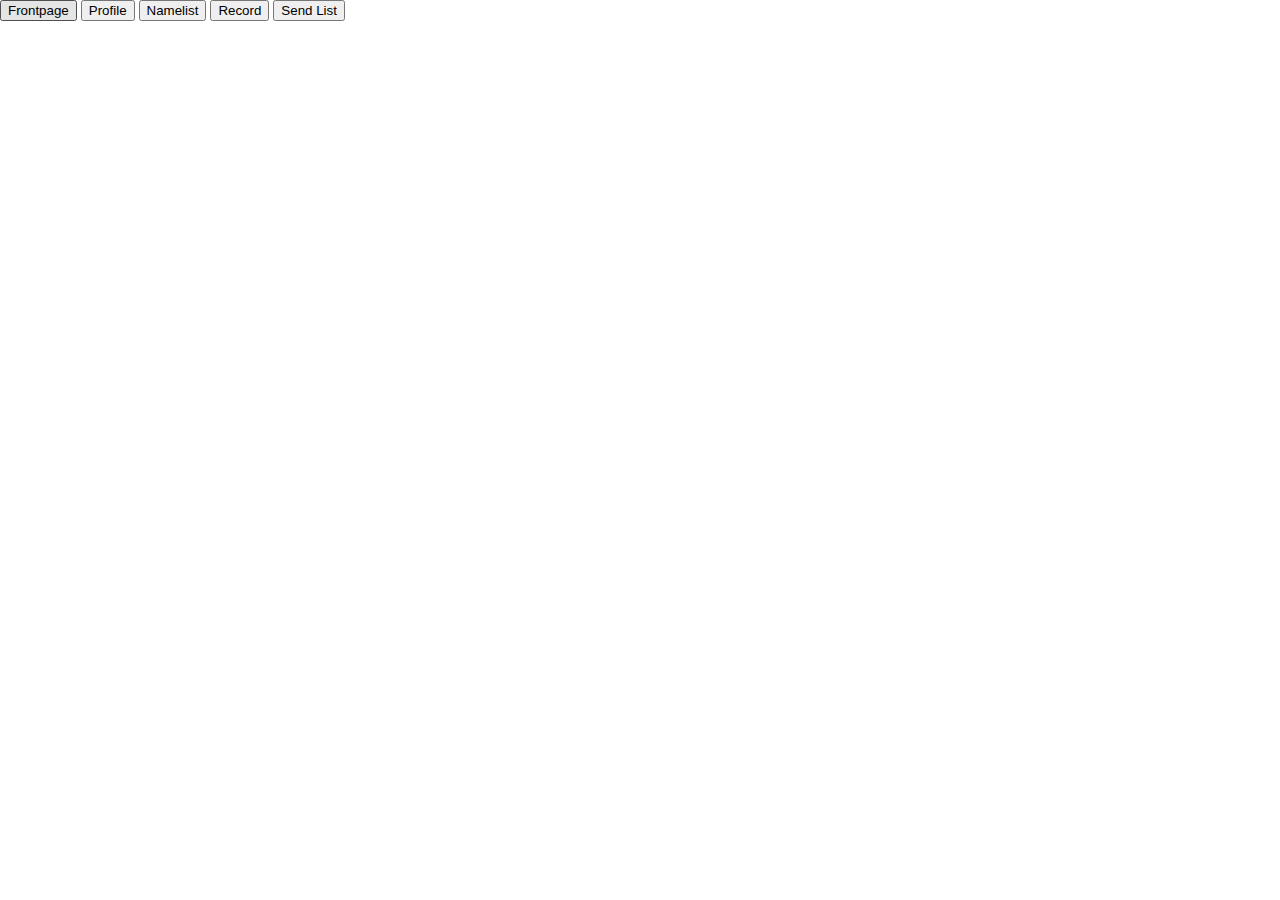
<file: index.html>
<!DOCTYPE html>
<html>
    <head>
        <meta charset="utf-8">
        <title>Privileged app</title>
        <meta name="description" content="A privileged app stub">

        <meta name="viewport" content="width=device-width">
        <link rel="stylesheet" href="css/app.css">

        <script type="text/javascript" src="js/app.js" defer></script>

    </head>
    <body>

        <a href="frontPage.html"><button>Frontpage</button></a>
        <a href="profile.html"><button>Profile</button></a>
        <a href="Namelist.html"><button>Namelist</button></a>
        <a href="record.html"><button>Record</button></a>
        <a href="sendlist.html"><button>Send List</button></a>

    </body>
</html>
</file>
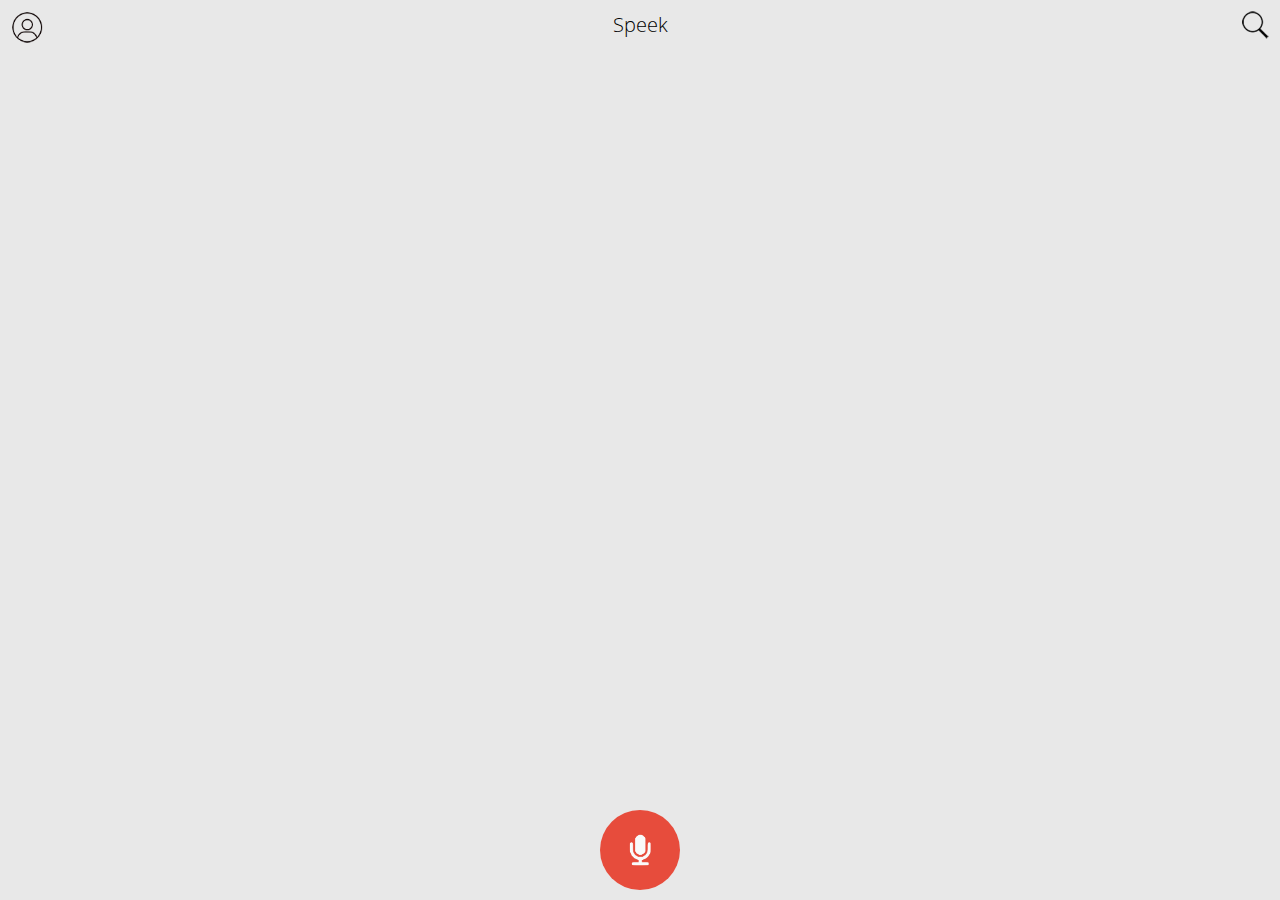
<file: frontPage.html>
<!DOCTYPE html>
<html>

<head>
<title>FrontPage</title>
  <link rel="stylesheet" type="text/css" href="//fonts.googleapis.com/css?family=Open+Sans" />
	<script src="./js/jquery.js"></script>
	<link type="text/css" href="./css/style_frontpage.css" rel="stylesheet"/>

    <meta name="viewport" content="width=device-width, initial-scale=1.0, maximum-scale=1.0">
    <script type="text/javascript" src="js/jstorage.js"></script>
    <script type="text/javascript" src="js/swift.js"></script>
    <script type="text/javascript" src="js/rebound.js"></script>
    <script type="text/javascript" src="js/parse.js"></script>
    <script type="text/javascript" src="js/api_auth.js"></script>
    <script type="text/javascript" src="/js/front_page.js" defer></script>

    <style>
        #speek-button{
            height: 80px;
            width: 80px;
            border-radius: 50%;
            background: url(./img/icons/mic.png) center no-repeat, #e74c3c;
            background-size: 50%;
            position: fixed;
            bottom: 10px;
            left: 50%;
            margin-left: -40px;
            border: 0px solid #ccc;
            z-index: 9999;
        }
    </style>
</head>
<body>
	<header>
		<a href="profile.html"><img id="bprofile" src="./img/icons/profile_button.png"></a>
		<div id="App_Name">Speek</div>
		<a href="Namelist.html"><img id="bsearch" src="./img/icons/search_button.png"></a>
	</header>
<div id="wrapper">
	<div id="scroller"></div>
</div>

<div id="record-wrapper">
    <div id="timer">
        <div id="timer-inner"></div>
        <span id="current-time">0</span>
    </div>

    <canvas id="visualiser"></canvas>

</div>
<div id="speek-button"></div>
</body>

</html>
</file>
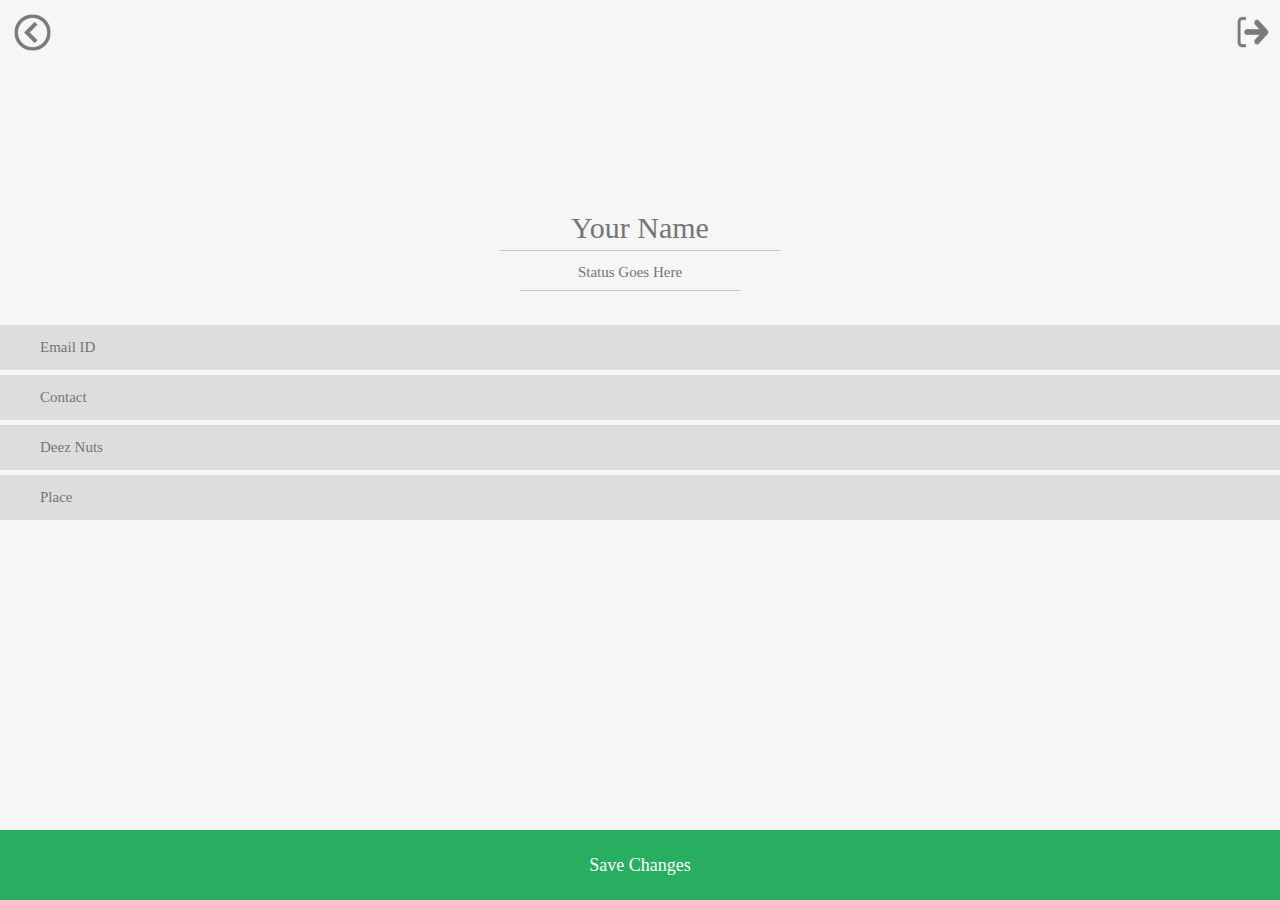
<file: profile.html>
<!DOCTYPE html>
<html>
    <head>
        <meta charset="utf-8">
        <title>Your Profile</title>
        <meta name="profile" content="View your Profile details">

        <link rel="stylesheet" href="css/profile.css">
        <meta name="viewport" content="width=device-width, initial-scale=1.0, maximum-scale=1.0">
        <script type="text/javascript" src="js/jquery.js"></script>
        <script src="js/parse.js" type="text/javascript"></script>
        <script src="js/jstorage.js" type="text/javascript"></script>
        <script type="text/javascript" src="js/profile.js" defer></script>
    </head>
    <body>


    <div id="wrapper">
        <div id="header">
            <a href="frontPage.html">
              <img src="img/icons/back.png" height="45" width="45" style="padding:5px; opacity:0.5;" />
            </a>
            <img id="lgout" src="./img/icons/lgout.png">
        </div>
        <input id="profile-image-upload" class="hidden" type="file">
        <div id="prfpic"></div>
        <input id="prfname" class="input underlined" placeholder="Your Name" />
        <br>
        <input id="status" class="input underlined" placeholder="Status Goes Here" />
        <div id="details">
          <ul>
		          <li><input class="input" type="email" id="name" name="Name" placeholder="Email ID" /></li>
		          <li><input class="input" type="tel" id="email" name="email" placeholder="Contact" /></li>
		          <li><input class="input" type="tel" id="phone" name="Name" placeholder="Deez Nuts" /></li>
		          <li><input class="input" type="text" id="school" name="Name" placeholder="Place" /></li>
          </ul>
        </div>
        <div class="footer" id="submit"> Save Changes </div>
	  </div>
    </body>
</html>
</file>
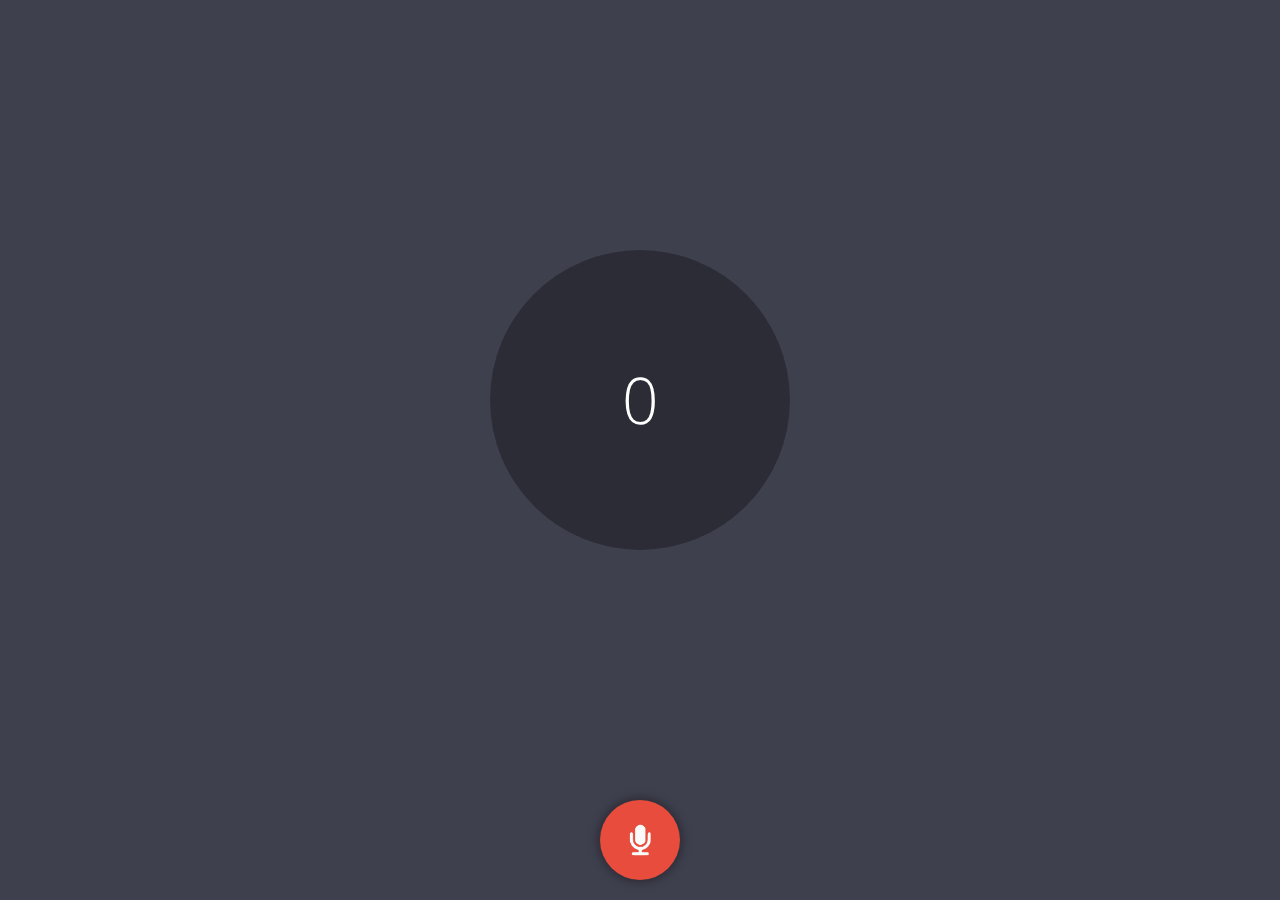
<file: record.html>
<!DOCTYPE html>
    <head>
        <meta charset="utf-8">
        <link href='https://fonts.googleapis.com/css?family=Open+Sans:400,300,600' rel='stylesheet' type='text/css'>
        <script type="text/javascript" src="js/jquery.js"></script>
        <script type="text/javascript" src="js/swift.js"></script>
        <script type="text/javascript" src="js/rebound.js"></script>
        <script type="text/javascript" src="js/record.js" defer></script>
        <style>

        *{
          user-select: none;
          -webkit-touch-callout: none;
          -webkit-user-select: none;
          -khtml-user-select: none;
          -moz-user-select: none;
          -ms-user-select: none;
          user-select: none;
        }

        html, body {
          margin: 0;
          padding: 0;
          width: 100%;
          height: 100%;
          font-family: 'Open Sans', sans-serif;
        }

        #wrapper{
            height: 100%;
            width: 100%;
            background: #3F404E;
            z-index: 1000;
            color: #fff;
            font-weight: 100;
        }

        #speek-button{
            height: 80px;
            width: 80px;
            border-radius: 50%;
            background: url(img/icons/mic.png) center no-repeat, #e74c3c;
            background-size: 50%;
            position: absolute;
            bottom: 20px;
            left: 50%;
            margin-left: -40px;
            box-shadow: 0px 0px 10px 3px rgba(0, 0, 0, 0.3);
        }

        #timer, #timer-inner{
            width: 300px;
            height: 300px;
            text-align: center;
            font-size: 64px;
            position: absolute;
            top: 50%;
            left: 50%;
            border-radius: 50%;
            background: rgba(0,0,0,0.3);
            line-height: 300px;
            margin-top: -200px;
            margin-left: -150px;
            z-index: 100;
        }
        #timer-inner{
            background: rgba(255, 255, 255, 0.3);
            transform: scale(0);
            -webkit-transform: scale(0);
            -moz-transform: scale(0);
            margin-top: -150px;

            transition: all 1s linear;
            -moz-transition: all 1s linear;
            -webkit-transition: all 1s linear;
        }
        #visualiser{
            width: 100%;
            height: 300px;
            background: none;
            top: 50%;
            position: absolute;
            margin-top: -200px;
        }

        </style>
    </head>
    <body>

        <div id="wrapper">
            <div id="timer">
                <div id="timer-inner"></div>
                <span id="current-time">0</span>
            </div>

            <canvas id="visualiser"></canvas>

            <div id="speek-button"></div>
        </div>
    </body>
</html>
</file>
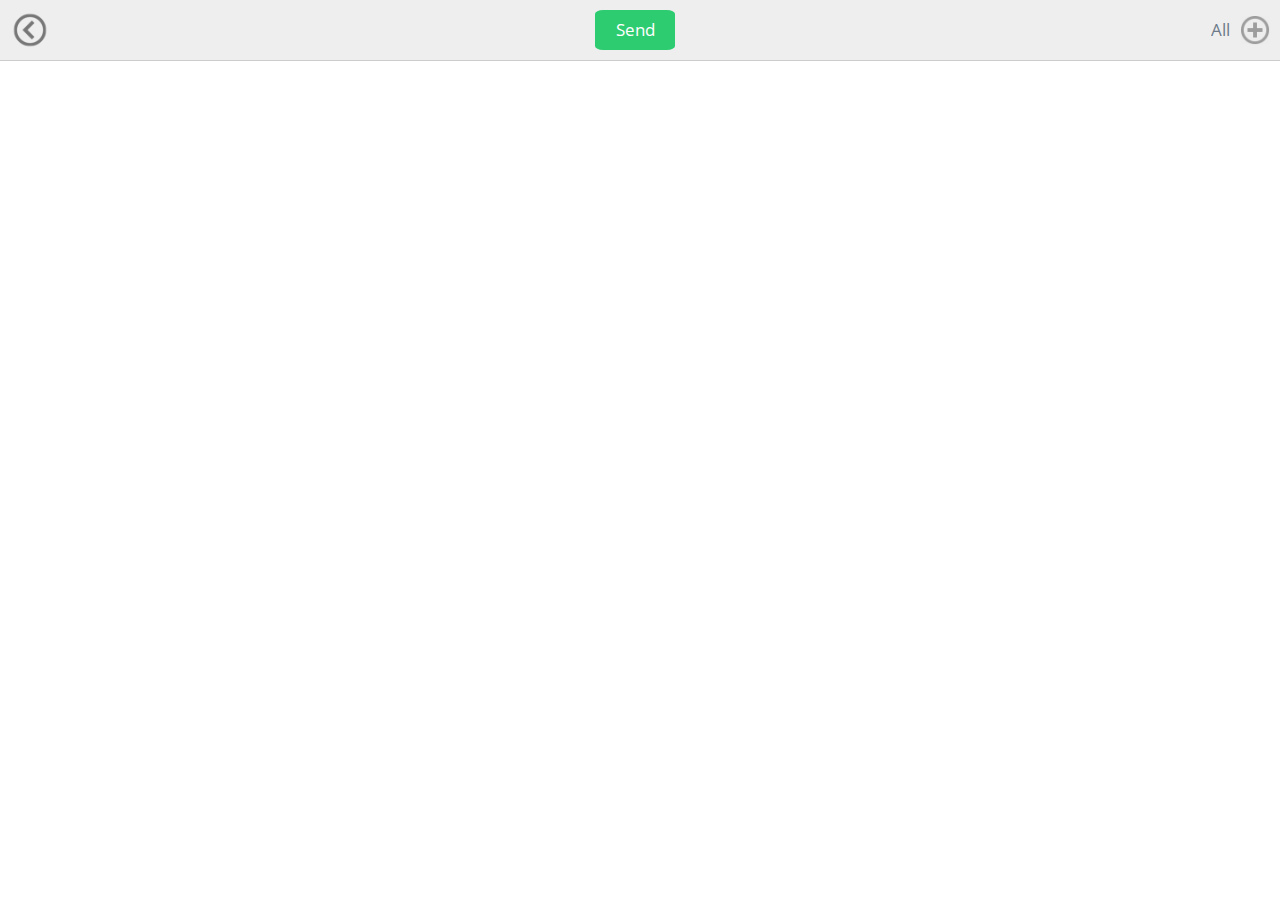
<file: sendlist.html>
<!doctype html>
<head>
  <title>Search Bar for Names to send message to</title>
  <link href='https://fonts.googleapis.com/css?family=Open+Sans:400,300,600' rel='stylesheet' type='text/css'>
  <meta name="viewport" content="width=device-width, initial-scale=1.0, maximum-scale=1.0">
    <script type="text/javascript" src="js/jquery.js"></script>
  <script src='js/sendlist.js' defer></script>
  <script type="text/javascript" src="js/parse.js"></script>
  <script type="text/javascript" src="js/api_auth.js" ></script>

  <style>

    body,html{
      margin: 0px;
      width: 100%;
      overflow-x: hidden;
    }

    *{
      font-family: 'Open Sans', sans-serif;
      background-color: #fff;
    }

    #headerMenu{
      position: fixed;
      top: 0px;
      border-bottom: 1px solid #ccc;
      height: 60px;
      width: 100%;
      color: #6c7a89;
      font-size: 17px;
      line-height: 80px;
      background-color: #eee;
      z-index: 1000;
    }

    #wrapper{
      margin-top: 61px;
      width: 100%;
      height: 100%;
      position: relative;
      overflow: hidden;
    }

    #scrollableMenu{
      z-index: 800;
      position: relative;
      overflow-y: scroll;
      overflow-x: hidden;
    }

    .person{
      position: relative;
      border-bottom: 1px solid #ddd;
      background: #fff;
      height: 60px;
      padding-left: 10px;
      color: #34495e;
      overflow: hidden;
    }

    .name{
      font-size: 20px;
      margin-left: 20px;
      line-height: 60px;
      position: relative;
      overflow: hidden;
      display: block;
      background:none;
      float: left;
    }

    .profile{
      float: left;
      border-radius: 50%;
      height: 40px;
      width: 40px;
      margin-top: 10px;
      margin-left: 10px;
    }

    .addButton{
      top: 15px;
      right: 10px;
      position: absolute;
      background: url(img/icons/Add_Button.png);
      background-size: cover;
      -webkit-background-size: cover;
      -moz-background-size: cover;
      height: 30px;
      width: 30px;
      opacity: 0.5;
    }

    #backButton{
      position: absolute;
      top: 10px;
      left: 10px;
      background: url(img/icons/back.png);
      background-size: cover;
      -webkit-background-size: cover;
      -moz-background-size: cover;
      height: 40px;
      width: 40px;
      opacity: 0.5;
    }

    #selectAll{
      float: left;
      top: 15px;
      right: 10px;
      position: absolute;
      background: url(img/icons/Add_Button.png);
      background-size: cover;
      -webkit-background-size: cover;
      -moz-background-size: cover;
      height: 30px;
      width: 30px;
      opacity: 0.5;

    }

    #select{
      position: absolute;
      top: -10px;
      right: 50px;
      margin-right: 0px;
      background-color: #eee ;
      height: inherit;
    }
    
    #sendButton{
      width: 80px;
      height : 40px;
      position: absolute;
      top: 0px;
      right: calc(50% - 20px);
      color:white;
      margin-right: -15px;
      margin-top : 10px;
      margin-bottom: 10px;
      background-color: #2ecc71 ;
      border-radius: 10%;
      text-align : center;
      line-height : 40px;
      
      
    }

  </style>
</head>

<body>

  <div id="headerMenu">
    <a href="frontPage.html">
      <div id="backButton"></div>
    </a>
    <div id="sendButton" >Send</div>
    <div id="select">All</div>
    <div  id="selectAll"></div>
  </div>
  <div id="wrapper">
    <div id="scrollableMenu">
    </div>
</body>
</file>
<file: css/app.css>
html, body {
  margin: 0;
  padding: 0;
  width: 100%;
  height: 100%;
}

#wrapper{
    height: 100%;
    width: 100%;
    background: rgba(255, 255, 255, 0.5);
    z-index: 1000;
}

#speak-button{
    height: 60px;
    width: 60px;
    border-radius: 30px;
    background: red;
    box-shadow: 0px 0px 10px 3px rgba(0, 0, 0, 0.3);
}
</file>
<file: css/style_frontpage.css>
*{
    -webkit-touch-callout: none;
    -webkit-user-select: none;
    -khtml-user-select: none;
    -moz-user-select: none;
    -ms-user-select: none;
    user-select: none;
}
body{
    width: 100%;
    height: 100%;
    background : #e8e8e8;
     font-family: 'Open Sans';
    color : #000;
    margin: 0px;
}

header{
   width: 100%;
   height: 50px;
   position: fixed;
   z-index: 1000;
   background: #e8e8e8;
}

#bsearch{
    width: 30px;
    right :5px;
    margin-top: 10px;
    margin-right: 5px;
    height: 30px;
    position: absolute;
    z-index: 1001;
}



#bprofile{
    width: 35px;
    left: 5px;
    height: 35px;
    margin-top: 10px;
    margin-left: 5px;
    position: absolute;
    z-index: 1001;
}

#App_Name{
    width: 100%;
    height: 60px;
    white-space: nowrap;
    display: block;
    overflow: hidden;
    float: left;
    position: absolute;
    font-size: 20px;
    text-align: center;
    line-height: 50px;
    font-weight: 300;
}

#wrapper{
  width: 100%;
  height: 100%;
  background : #e8e8e8;
  z-index:800;
  padding-top: 30px;
}
#scroller{
    width: 310px;
    z-index: 800;
    padding-top: 33px;
    height: auto;
    overflow: hidden;
    position: relative;
    display: block;
    margin: 0px auto;

}

.contacts{
    background-color: #f8f8f8;
    position: relative;
    overflow: hidden;
    width: 120px;
    float: left;
    height: 125px;
    margin-right: 10px;
    margin-left: 20px;
    margin-bottom: 20px;
    border-radius: 5px;
    display: block;
    border: 1px solid #e9e9e9;
	box-shadow: 0 1px 4px 0px rgba(0,0,0,.08);
}

.profile_pic{
    width: 70px;
    height: 70px;
    position: absolute;
     display: block;
    z-index: 100;
    border-radius: 100px;
    left: 50%;
    top: 15px;
    margin-left: -35px;


}

.name{
    font-family: 'Open Sans';
    white-space: nowrap;
    color: black;
    display: block;
    overflow: hidden;
    left :0px;
    top: 100px;
    display: block;
    text-overflow: ellipsis;
    width: 100%;
    padding: 0 20px;
    position: absolute;
    text-align: center;
    box-sizing: border-box;
    font-weight: 300;
    font-size: 12px;
}

#record-wrapper{
    position: fixed;
    top: 0px;
    left: 0px;
    height: 100%;
    width: 100%;
    background: #3F404E;
    z-index: 1000;
    color: #fff;
    font-weight: 100;
    z-index: 2000;
    display: none;
}

#speek-button img{
    -webkit-touch-callout: none;
    -moz-touch-callout: none;
    -ms-touch-callout: none;
    touch-callout: none;
}

#timer, #timer-inner{
    width: 300px;
    height: 300px;
    text-align: center;
    font-size: 64px;
    position: absolute;
    top: 50%;
    left: 50%;
    border-radius: 50%;
    background: rgba(0,0,0,0.3);
    line-height: 300px;
    margin-top: -200px;
    margin-left: -150px;
    z-index: 100;
}
#timer-inner{
    background: rgba(255, 255, 255, 0.3);
    transform: scale(0);
    -webkit-transform: scale(0);
    -moz-transform: scale(0);
    margin-top: -150px;

    transition: all 1s linear;
    -moz-transition: all 1s linear;
    -webkit-transition: all 1s linear;
}
#visualiser{
    width: 100%;
    height: 300px;
    background: none;
    top: 50%;
    position: absolute;
    margin-top: -200px;
}
</file>
<file: css/profile.css>
html, body{
		height: auto;
		width: 100%;
		color: #fff;
		background: #f6f6f6;
		padding: 0px;
		margin: 0px;
}
*{
font-family: 'Open Sans';
}

#wrapper{
	height: auto;
	overflow: auto;
	width: 100%;
	margin: 0 auto;
}

#header{
	width: 100%;
	height: 40px;
	position: fixed;
	padding: 5px;

}

#lgout{
  width: 35px;
  right: 20px;
  height: 35px;
  margin-top: 10px;
  margin-left: 5px;
  position: absolute;
  z-index: 1001;
	opacity: 0.5;
}

#prfpic {
	width: 100px;
	height: 100px;
	position: absolute;
	top: 60px;
	border-radius: 50%;
	left: 50%;
	margin-left: -50px;
}

.hidden{
	display: none;
}

#prfname{
	width: 260px;
	position: absolute;
	padding: 10px;
	left: 50%;
	font-size: 30px;
	margin-left: -140px;
  top: 200px;
	text-align: center;
}

#status{
	width: 200px;
	left:50%;
	top: 250px;
	margin-left: -120px;
	position: absolute;
	text-align: center;
	font-size: 15px;
	padding: 5px 10px;
}

#details{
	width: 100%;
	position: absolute;
	left: 0px;
	top: 320px;
	color: white;
	padding-bottom: 40px;

	}

li{
		list-style-type: none;
		margin: 0px;
		padding: 0px;
	}

ul{
	padding: 0px;
	margin: 0px;
	padding-bottom: 60px;
}
.input{
			position: relative;
			color: #444;
			padding: 10px 40px;
			width: calc(100% - 80px);
			left: 0px;
			height: 25px;
			margin: 5px auto;
			margin-bottom: 2px;
			font-size: 15px;
			border: none;
			background: rgba(0, 0, 0, 0.1);
	    border-radius: 0;
			outline: none !important;
			display: block;

		}

		.input.underlined{
			background: none;
			border-bottom: 1px solid rgba(0, 0, 0, 0.2);
			color: #666;
		}

	.footer{
		background-color: #27ae60;
		width: 100%;
		line-height: 70px;
		height: 70px;
		bottom: 0px;
		position: fixed;
		left: 50%;
		margin-left: -50%;
		font-size: 18px;
		text-align: center;

	}
</file>
